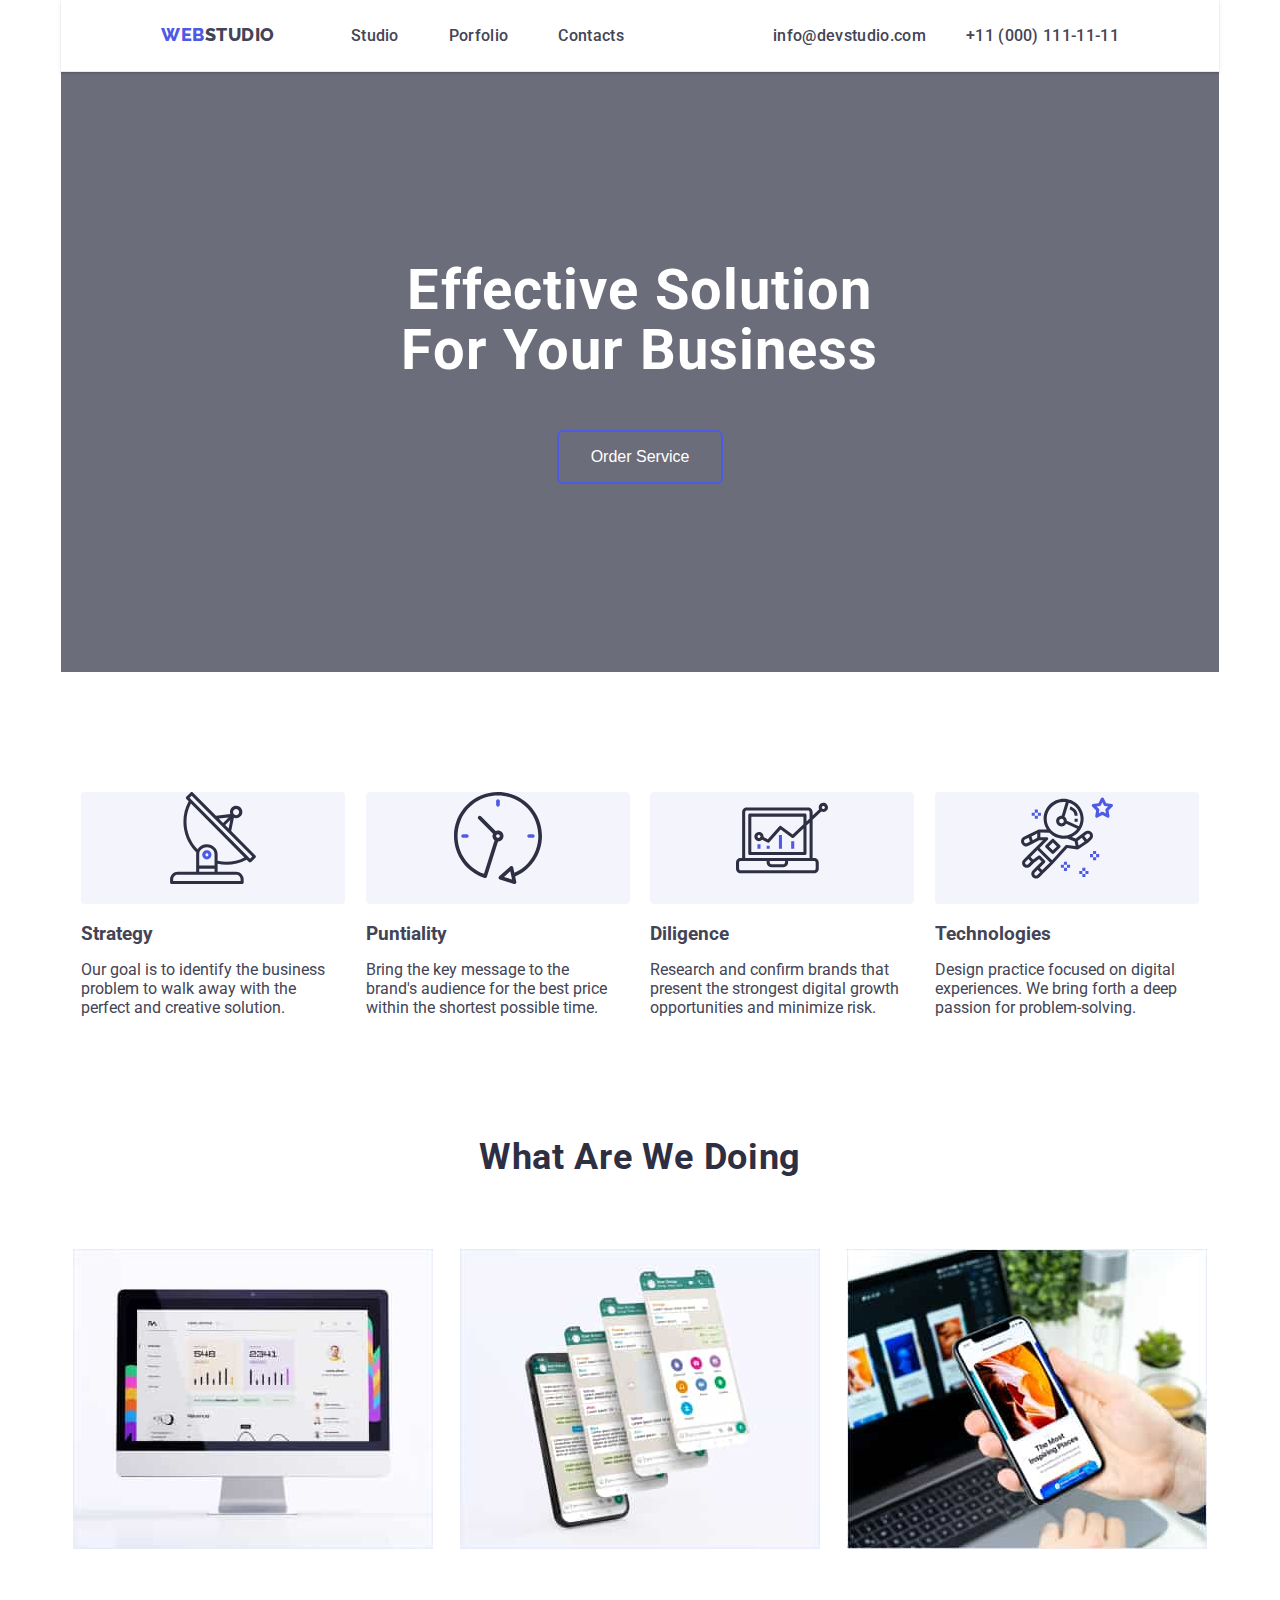
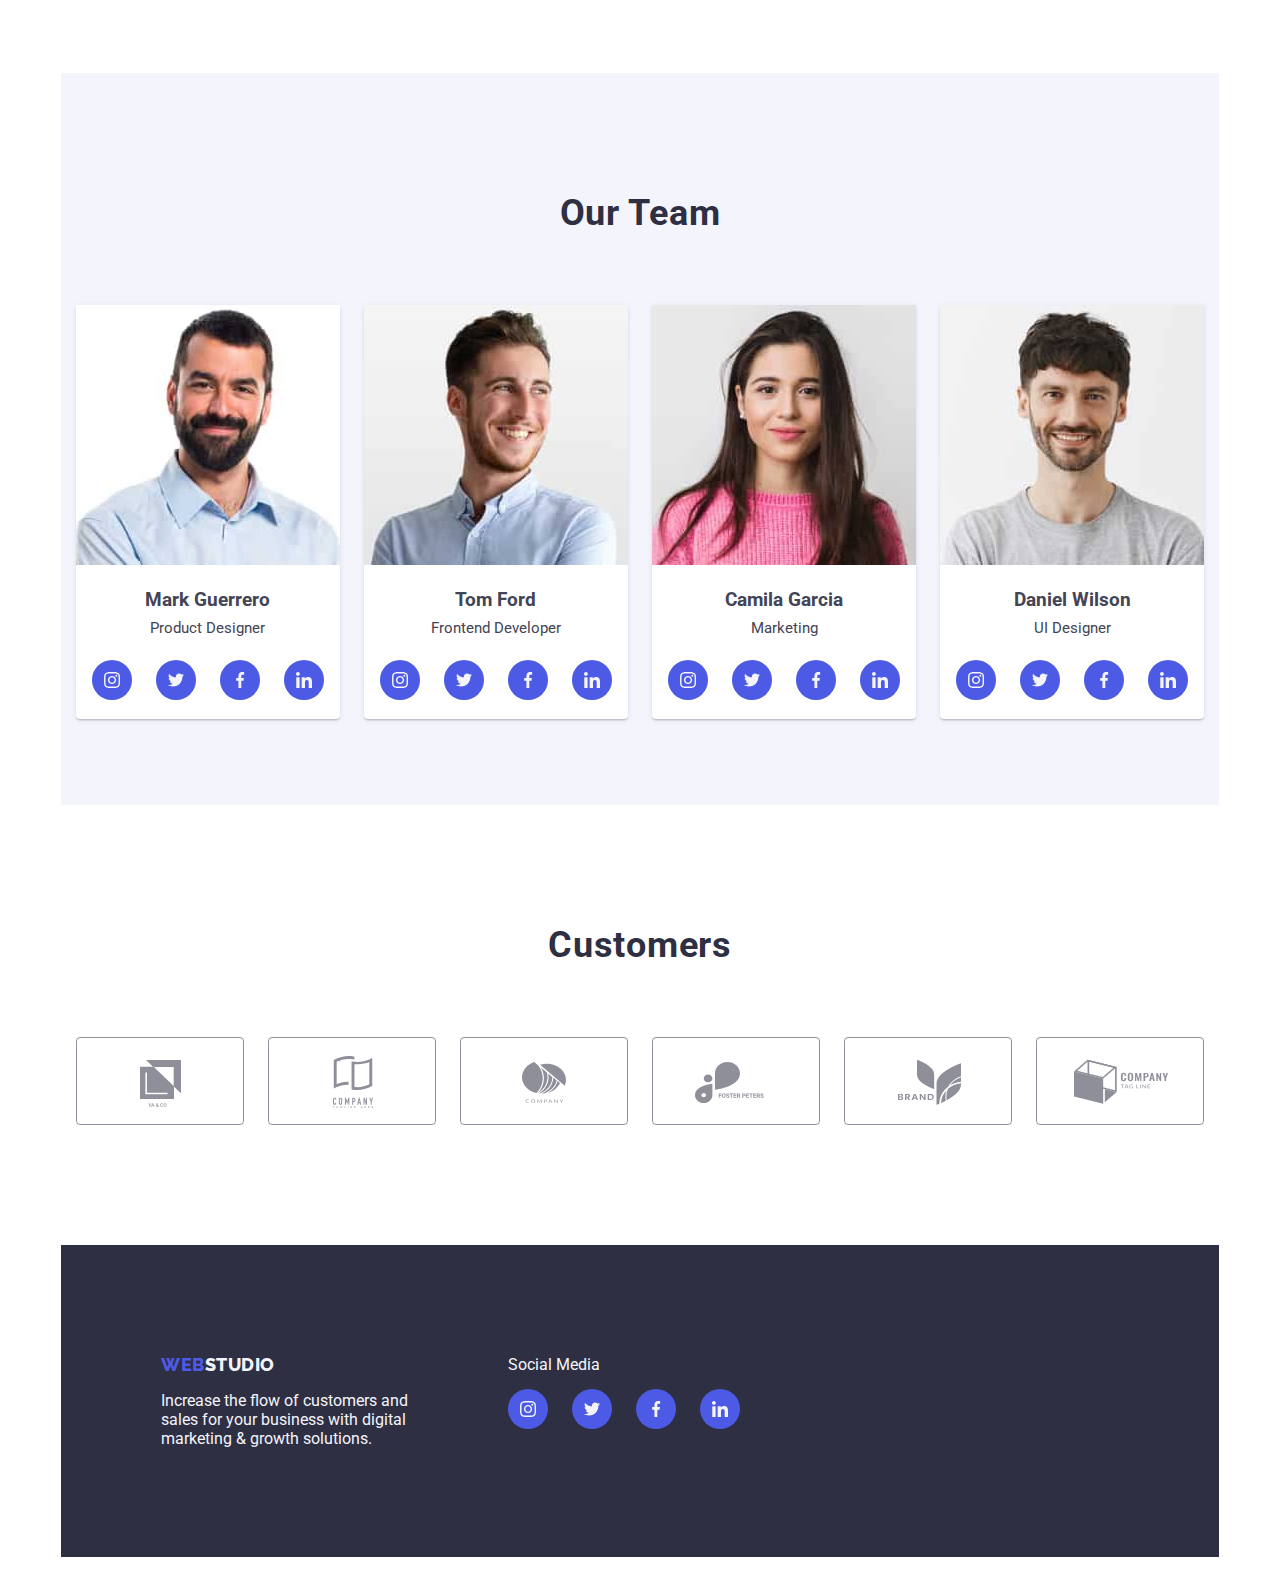
<file: index.html>
<!DOCTYPE html>
<html lang="en">
<head>
    <meta charset="UTF-8">
    <meta name="viewport" content="width=device-width, initial-scale=1.0">
    <title>Homework # 05</title>
    <link rel="preconnect" href="https://fonts.googleapis.com">
    <link rel="preconnect" href="https://fonts.gstatic.com" crossorigin>
    <link href="https://fonts.googleapis.com/css2?family=Raleway:wght@800&family=Roboto:wght@400;500;700;900&display=swap" rel="stylesheet">
    <link href="https://cdnjs.cloudflare.com/ajax/libs/modern-normalize/2.0.0/modern-normalize.min.css">
    <link rel="stylesheet" href="./css/styles.css" />  
</head>
<body>
    <header class="header container">
        <div class="navbar">
            <nav class="navigation">
                    <a class="header-logo logo" href="webstudio" ><span>WEB</span>STUDIO</a>
                <ul class="nav-link list">
                    <li class="nav-link list">
                        <a class="header-studio link" href="studio">Studio</a>
                    </li>
                    <li class="nav-link list">
                        <a class="header-portfolio link" href="./portfolio.html">Porfolio</a>
                    </li>
                    <li class="nav-link list">
                        <a class="header-contacts link" href="contacts">Contacts</a>
                    </li>
                </ul>
            </nav>
        </div>    
        <ul class="header-address list">
            <li class="header-contacts list"> 
                <a class="header-address email" href="mailto:info@devstudio.com">info@devstudio.com</a>
            </li>
            <li class="header-contacts list"> 
                <a class="header-address tel" href="tel:+11(000)111-11-11">+11 (000) 111-11-11</a>
            </li>
        </ul>
    </header>
    <main class="main container">
        <section class="hero container">
            <div class="background-image">
                <h1 class="hero-title">Effective Solution <br/> For Your Business</h1>
                <button class="hero-button button" type="button" data-modal-open><span></span>Order Service</button>
            </div>
       </section>
       <section class="benefits container">
           <ul class="benefits-list list">
                <li class="benefits-item">
                    <img class="benefits-icon" src="./svgimages/antenna 1.svg" alt="antennna"/>
                   <h3 class="benefits-item title-text list">Strategy</h3>
                   <p class="benefits-item text">Our goal is to identify the business<br/>problem to walk away with the<br/>perfect and creative solution.</p>
               </li>   
               <li class="benefits-item">
                    <img class="benefits-icon" src="./svgimages/clock 1.svg" alt="clock"/>
                   <h3 class="benefits-item title-text list">Puntiality</h3>
                   <p class="benefits-item text">Bring the key message to the<br/>brand's audience for the best price<br/>within the shortest possible time.</p>
               </li>
               <li class="benefits-item">
                    <img class="benefits-icon" src="./svgimages/diagram 1.svg" alt="diagram"/>
                   <h3 class="benefits-item title-text list">Diligence</h3>
                   <p class="benefits-item text list">Research and confirm brands that<br/>present the strongest digital growth<br/>opportunities and minimize risk.</p>
               </li>
               <li class="benefits-item">
                    <img class="benefits-icon" src="./svgimages/astronaut 1.svg" alt="astronaut"/>
                   <h3 class="benefits-item title-text list">Technologies</h3>
                   <p class="benefits-item text">Design practice focused on digital<br/>experiences. We bring forth a deep<br/>passion for problem-solving.</p>
               </li>
           </ul>
       </section>
        <section class="whatwedo container">
            <h2 class="whatwedo-title title">What Are We Doing</h2>
                <ul class="whatwedo-list list">
                    <li class="whatwedo-item list">
                        <img src="./ImagesSection1/Rectangle 71 (1).jpg" alt="pc monitor" width="360"/>
                    </li>
                    <li class="whatwedo-item list">
                        <img src="./ImagesSection1/img 2 (1).jpg" alt="CP messages" width="360">
                    </li>
                    <li class="whatwedo-item list">
                        <img src="./ImagesSection1/img 3 (1).jpg" alt="CP with hand" width="360"/>
                    </li>
                </ul>
        </section>
        <section class="ourteam container">
            <h2 class="ourteam-title title">Our Team</h2>
                <ul class="ourteam-list list">
                    <li class="ourteam-members list">
                        <img src="./ImagesSection1/img (1).jpg" alt="Mark Guerrero" width="264"/>
                        <div class="ourteam-name">                       
                            <h3 class="ourteam-name name">Mark Guerrero</h3>
                            <p>Product Designer</p>
                            <ul class="social-media-icons list">
                                <li class="social-icons list"> 
                                    <img src="./svgimages/Ellipse.svg" class="social-icon" alt="instagram"/>
                                </li>
                                <li class="social-icons list"> 
                                    <img src="./svgimages/Ellipse (1).svg" class="social-icon" alt="twitter"/>
                                </li>
                                <li class="social-icons list"> 
                                    <img src="./svgimages/Ellipse (2).svg" class="social-icon" alt="facebook">
                                </li>
                                <li class="social-icons list"> 
                                    <img src="./svgimages/Ellipse (3).svg" class="social-icon" alt="linkedin">
                                </li>
                            </ul>
                        </div>
                    </li>
                    <li class="ourteam-members list">
                        <img src="./ImagesSection1/img (4).jpg" alt="Tom Ford" width="264"/>
                        <div class="ourteam-name">  
                            <h3 class="ourteam-name name">Tom Ford</h3>
                            <p class="ourteam-text text">Frontend Developer</p>
                            <ul class="social-media-icons list">
                                <li class="social-icons list"> 
                                    <img src="./svgimages/Ellipse.svg" class="social-icon" alt="instagram"/>
                                </li>
                                <li class="social-icons list"> 
                                    <img src="./svgimages/Ellipse (1).svg" class="social-icon" alt="twitter"/>
                                </li>
                                <li class="social-icons list"> 
                                    <img src="./svgimages/Ellipse (2).svg" class="social-icon" alt="facebook">
                                </li>
                                <li class="social-icons list"> 
                                    <img src="./svgimages/Ellipse (3).svg" class="social-icon" alt="linkedin">
                                </li>
                            </ul>
                        </div> 
                    </li>
                    <li class="ourteam-members list">
                        <img src="./ImagesSection1/img (2) (1).jpg" alt="Camila Garcia" width="264"/>
                        <div class="ourteam-name">  
                            <h3 class="ourteam-name name">Camila Garcia</h3>
                            <p class="ourteam-text text">Marketing</p>
                            <ul class="social-media-icons list">
                                <li class="social-icons list"> 
                                    <img src="./svgimages/Ellipse.svg" class="social-icon" alt="instagram"/>
                                </li>
                                <li class="social-icons list"> 
                                    <img src="./svgimages/Ellipse (1).svg" class="social-icon" alt="twitter"/>
                                </li>
                                <li class="social-icons list"> 
                                    <img src="./svgimages/Ellipse (2).svg" class="social-icon" alt="facebook"></li>
                                <li class="social-icons list"> 
                                    <img src="./svgimages/Ellipse (3).svg" class="social-icon" alt="linkedin">
                                </li>
                            </ul>
                        </div> 
                    </li>
                    <li class="ourteam-members list">
                        <img src="./ImagesSection1/img (3) (1).jpg" alt="Daniel Wilson" width="264"/>
                        <div class="ourteam-name">  
                            <h3 class="ourteam-name name">Daniel Wilson</h3>
                            <p class="ourteam-text text">UI Designer</p>
                            <ul class="social-media-icons list">
                                <li class="social-icons list"> 
                                    <img src="./svgimages/Ellipse.svg" class="social-icon" alt="instagram"/>
                                </li>
                                <li class="social-icons list"> 
                                    <img src="./svgimages/Ellipse (1).svg" class="social-icon" alt="twitter"/>
                                </li>
                                <li class="social-icons list"> 
                                    <img src="./svgimages/Ellipse (2).svg" class="social-icon" alt="facebook">
                                </li>
                                <li class="social-icons list"> 
                                    <img src="./svgimages/Ellipse (3).svg" class="social-icon" alt="linkedin">
                                </li>
                            </ul>
                        </div> 
                    </li>
                </ul>
        </section>
        <section class="customer-section container">
            <h2>Customers</h2>
            <ul class="customers-icon list"> 
                <li class="customers-icon list">
                    <img src="./svgimages/Client 1.svg" class="customers" alt="Client 1"/>
                </li>
                <li class="customers-icon list">  
                    <img src="./svgimages/Client 2.svg" class="customers"  alt="Client 2"/>
                </li>
                <li class="customers-icon list">
                    <img src="./svgimages/Client 3.svg" class="customers"  alt="Client 3"/>
                </li>
                <li class="customers-icon list">
                    <img src="./svgimages/Client 4.svg" class="customers"  alt="Client 4"/>
                </li>
                <li class="customers-icon list"> 
                    <img src="./svgimages/Client 5.svg" class="customers"  alt="Client 5">
                </li>
                <li class="customers-icon list">
                    <img src="./svgimages/Client 6.svg" class="customers"  alt="Client 6">
                </li>
            </ul>
        </section>
    </main>   
    <footer class="footer container">
        <div class="footer-content">
            <div class="footer-logo">
                <div class="footer-webstudio">
                    <a href="webstudio" class="footer-webstudio logo"> WEB<span>STUDIO</span></a>
                </div>
                <p class="footer-text text">Increase the flow of customers and <br/> sales for your business with digital <br/> marketing & growth solutions.</p>
            </div>
            <div>
                <p class="social-footer">Social Media</p>
                <ul class="social-media-icons list">
                    <li class="social-icons list">
                        <img src="./svgimages/Ellipse.svg" class="social-icon" alt="instagram"/>
                    </li>
                    <li class="social-icons list"> 
                        <img src="./svgimages/Ellipse (1).svg" class="social-icon" alt="twitter"/>
                    </li>
                    <li class="social-icons list"> 
                        <img src="./svgimages/Ellipse (2).svg" class="social-icon" alt="facebook">
                    </li>
                    <li class="social-icons list"> 
                        <img src="./svgimages/Ellipse (3).svg" class="social-icon" alt="linkedin">
                    </li>
                </ul>
            </div>
        </div>
    </footer>
    <div class="modal is-hidden" data-modal>
        <div class="modal-content">
            <div class="close-modal-button">
                <img src="./svgimages/modalsicon/close.svg" class="close-button" alt="close-modal-icon" data-modal-close/>
            </div>
        </div>
    </div>
    <script src="./modal.js"></script>
</body>
</html>
</file>
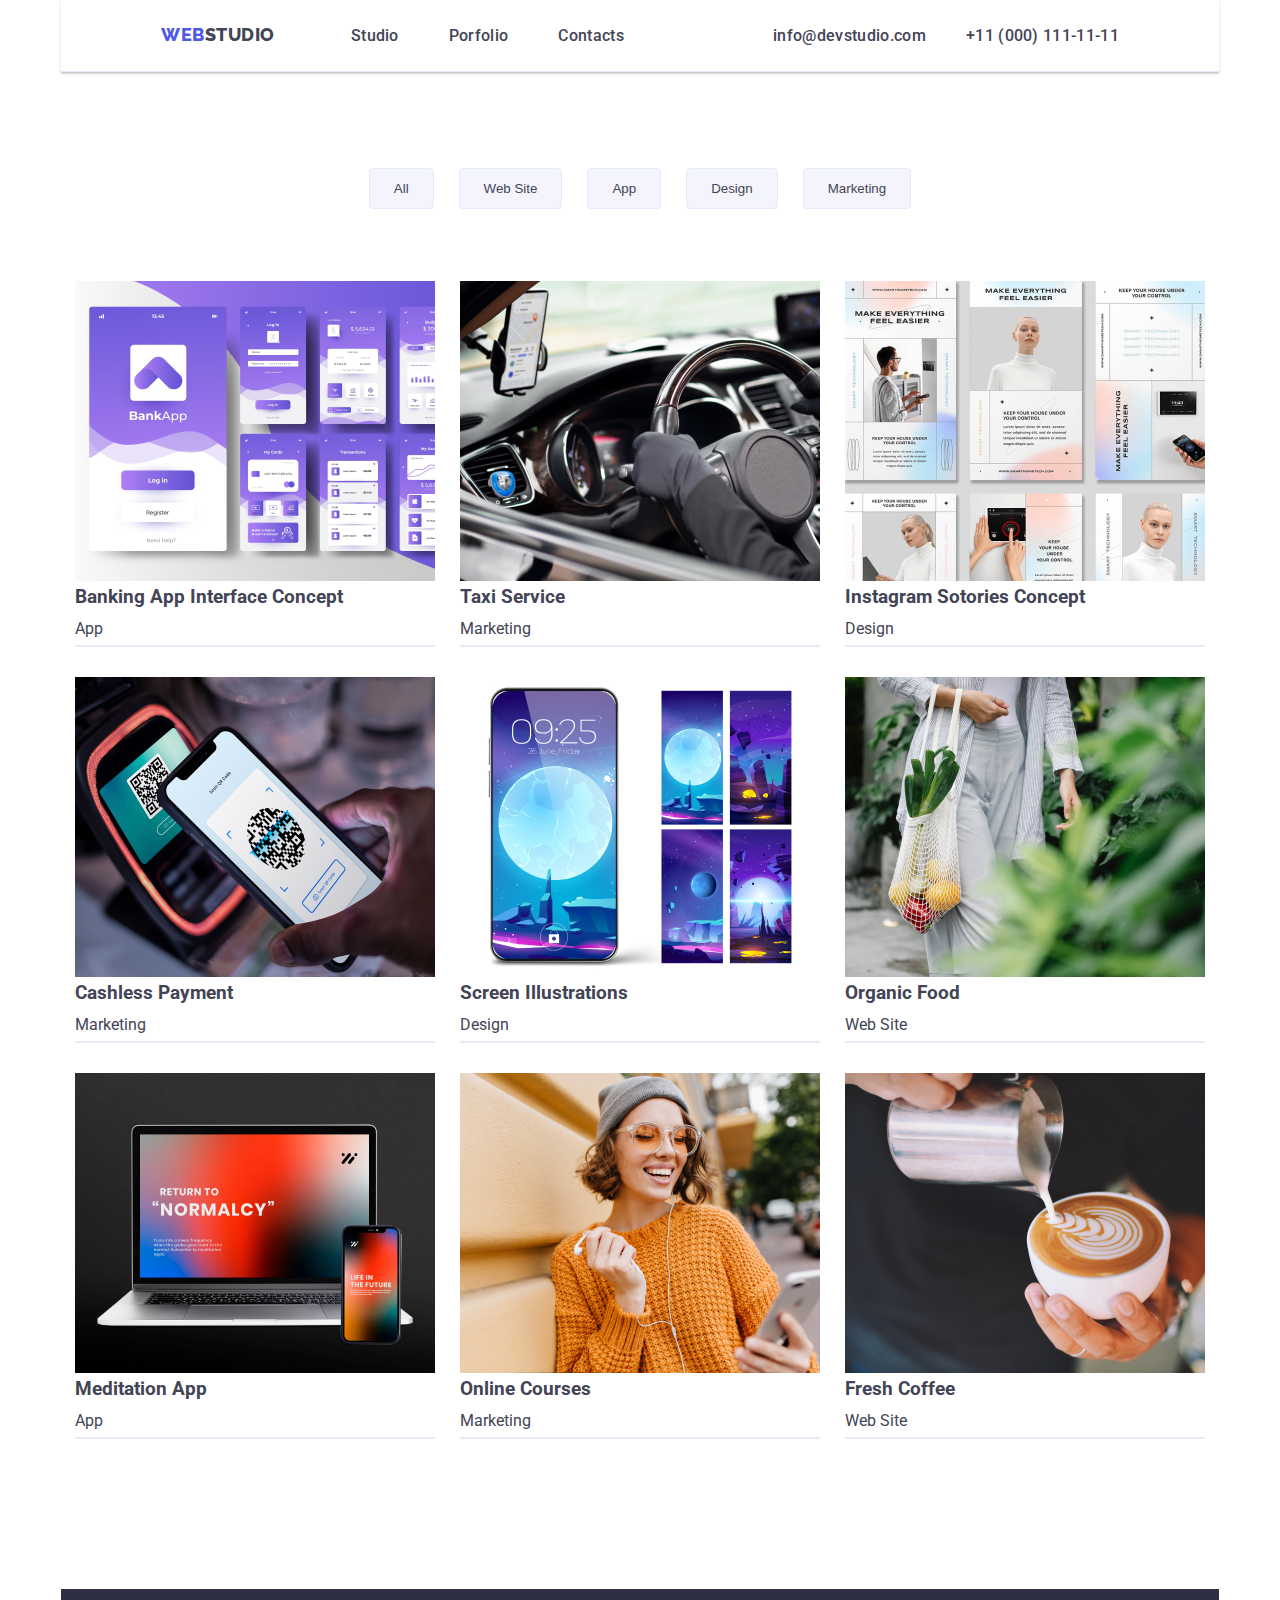
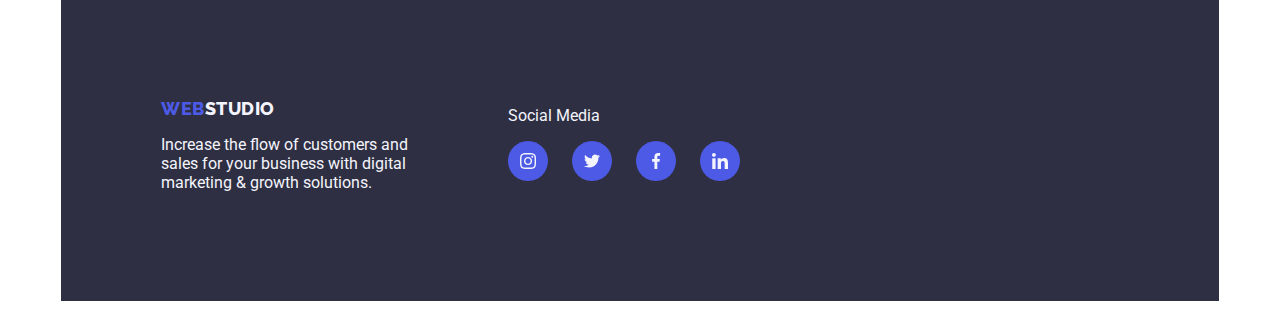
<file: portfolio.html>
<!DOCTYPE html>
<html lang="en">
<head>
    <meta charset="UTF-8">
    <meta name="viewport" content="width=device-width, initial-scale=1.0">
    <title>Portfolio</title>
    <link rel="preconnect" href="https://fonts.googleapis.com">
    <link rel="preconnect" href="https://fonts.gstatic.com" crossorigin="">
    <link href="https://fonts.googleapis.com/css2?family=Raleway:wght@800&amp;family=Roboto:wght@400;500;700&amp;display=swap" rel="stylesheet">
    <link rel="stylesheet" href="./css/styles2.css">
</head>
<body>
    <header class="header container">
        <div class="navbar">
            <nav class="navigation">
                    <a class="header-logo logo" href="#" ><span>WEB</span>STUDIO</a>
                <ul class="nav-link list">
                    <li class="nav-link list">
                        <a class="header-studio link" href="./index.html">Studio</a>
                    </li>
                    <li class="nav-link list">
                        <a class="header-portfolio link" href="portfolio">Porfolio</a>
                    </li>
                    <li class="nav-link list">
                        <a class="header-contacts link" href="contacts">Contacts</a>
                    </li>
                </ul>
            </nav>
        </div>    
        <ul class="header-address list">
            <li class="header-contacts list"> 
                <a class="header-address email" href="mailto:info@devstudio.com">info@devstudio.com</a>
            </li>
            <li class="header-contacts list"> 
                <a class="header-address tel" href="tel:+11(000)111-11-11">+11 (000) 111-11-11</a>
            </li>
        </ul>
    </header>
    <main>
        <div class="button container">
            <button type="button" class="all-button">All</button>
            <button type="button" class="website btn">Web Site</button>
            <button type="button" class="app btn">App</button>
            <button type="button" class="design btn">Design</button>
            <button type="button" class="marketing btn">Marketing</button>
        </div>
        <section class="services container">
            <ul class="row1 list">
                <li class="banking row-list list">
                    <div class="portfolioimages">
                        <img class="img" src="./portfolioimages/img 1.jpg" alt="banking app" width="360"/>
                        <div class="overlay">
                            <p>14 Stylish and User-Friendly App Design Concepts · Task Manager App · Calorie Tracker App · Exotic Fruit Ecommerce App · Cloud Storage App</p>
                        </div>
                    </div>
                    <div class="card-text">
                        <h3>Banking App Interface Concept</h3>
                        <p>App</p>     
                    </div>             
                 </li>
                <li class="cashless row-list list">
                    <div class="portfolioimages">
                        <img class="img" src="./portfolioimages/img 2.jpg" alt="cashless payment" width="360"/>
                        <div class="overlay">
                            <p>14 Stylish and User-Friendly App Design Concepts · Task Manager App · Calorie Tracker App · Exotic Fruit Ecommerce App · Cloud Storage App</p>
                        </div>
                    </div>
                    <div class="card-text">
                    <h3>Cashless Payment</h3>
                    <p>Marketing</p>
                </div>
                </li>
                <li class="meditation row-list list">
                    <div class="portfolioimages">
                        <img class="img" src="./portfolioimages/img (3).jpg" alt="meditation app" width="360"/>
                        <div class="overlay">
                            <p>14 Stylish and User-Friendly App Design Concepts · Task Manager App · Calorie Tracker App · Exotic Fruit Ecommerce App · Cloud Storage App</p>
                        </div>
                    </div>
                    <div class="card-text">
                        <h3>Meditation App</h3>
                        <p>App</p>
                    </div>
                </li>
            </ul>
            <ul class="row2 list">
                <li class="taxi row-list list">
                    <div class="portfolioimages">
                        <img class="img" src="./portfolioimages/img (4).jpg" alt="taxi service" width="360"/>
                        <div class="overlay">
                            <p>14 Stylish and User-Friendly App Design Concepts · Task Manager App · Calorie Tracker App · Exotic Fruit Ecommerce App · Cloud Storage App</p>
                        </div>
                    </div>
                    <div class="card-text">
                        <h3>Taxi Service</h3>
                        <p>Marketing</p>
                    </div>
                </li>
                <li class="screen row-list list">
                    <div class="portfolioimages">
                        <img class="img" src="./portfolioimages/img (5).jpg" alt="screen illustration" width="360"/>
                        <div class="overlay">
                            <p>14 Stylish and User-Friendly App Design Concepts · Task Manager App · Calorie Tracker App · Exotic Fruit Ecommerce App · Cloud Storage App</p>
                        </div>
                    </div>
                    <div class="card-text">
                        <h3>Screen Illustrations</h3>
                        <p>Design</p>
                    </div>
                </li>
                <li class="online row-list list">
                    <div class="portfolioimages">
                        <img class="img" src="./portfolioimages/img (6).jpg" alt="online Courses" width="360"/>
                        <div class="overlay">
                            <p>14 Stylish and User-Friendly App Design Concepts · Task Manager App · Calorie Tracker App · Exotic Fruit Ecommerce App · Cloud Storage App</p>
                        </div>
                    </div>
                    <div class="card-text">
                        <h3>Online Courses</h3>
                        <p>Marketing</p>
                    </div>
                </li>
            </ul>
                </div>
            <ul class="row3 list">
                <li class="instagram row-list list">
                    <div class="portfolioimages">
                        <img class="img" src="./portfolioimages/img (7).jpg" alt="instagram stories" width="360"/>
                        <div class="overlay">
                            <p>14 Stylish and User-Friendly App Design Concepts · Task Manager App · Calorie Tracker App · Exotic Fruit Ecommerce App · Cloud Storage App</p>
                        </div>
                    </div>
                    <div class="card-text">
                        <h3>Instagram Sotories Concept</h3>
                        <p>Design</p>
                    </div>
                </li>
                <li class="organic row-list list">
                    <div class="portfolioimages">
                        <img class="img" src="./portfolioimages/img (8).jpg" alt="organic food" width="360"/>
                        <div class="overlay">
                            <p>14 Stylish and User-Friendly App Design Concepts · Task Manager App · Calorie Tracker App · Exotic Fruit Ecommerce App · Cloud Storage App</p>
                        </div>
                    </div>
                    <div class="card-text">
                        <h3>Organic Food</h3>
                        <p>Web Site</p>
                    </div>
                </li>
                <li class="coffee row-list list">
                    <div class="portfolioimages">
                        <img class="img" src="./portfolioimages/img (9).jpg" alt="fresh coffee" width="360"/>
                        <div class="overlay">
                            <p>14 Stylish and User-Friendly App Design Concepts · Task Manager App · Calorie Tracker App · Exotic Fruit Ecommerce App · Cloud Storage App</p>
                        </div>
                    </div>
                    <div class="card-text">
                        <h3>Fresh Coffee</h3>
                        <p>Web Site</p>
                    </div>
                </li>
            </ul>
        </section>
    </main>
    <footer class="footer container">
        <div class="footer-content">
            <div class="footer-logo ">
                <div class="footer-webstudio pad">
                    <a href="webstudio" class="footer-webstudio logo"> WEB<span>STUDIO</span></a>
                </div>
                <p class="footer-text">Increase the flow of customers and <br/> sales for your business with digital <br/> marketing & growth solutions.</p>
            </div>
            <div class="footer-icon">
                <p class="social-footer pad">Social Media</p>
                <ul class="social-media-icons list">
                    <li class="social-icons list"> 
                        <img src="./svgimages/Ellipse.svg" class="social-icon" alt="instagram"/>
                    </li>
                    <li class="social-icons list"> 
                        <img src="./svgimages/Ellipse (1).svg" class="social-icon" alt="twitter"/>
                    </li>
                    <li class="social-icons list"> 
                        <img src="./svgimages/Ellipse (2).svg" class="social-icon" alt="facebook">
                    </li>
                    <li class="social-icons list">
                        <img src="./svgimages/Ellipse (3).svg" class="social-icon" alt="linkedin">
                    </li>
                </ul>
            </div>
    </footer>
</body>
</html>
</file>
<file: css/styles.css>
:root {
    --IRIS: #4D5AE5;
    --NAVY-BLUE: #2E2F42;
    --CLOUD: #F4F4FD;
    --SLATE: #434455;
    --CORNFLOWER: #E7E8FC;
    --WHITE: #FFF;
}
* {
    margin: 0;
    padding: 0;
    text-decoration: none;
    color: var(--SLATE);
    box-sizing: border-box;
}
body {
    font-family: 'Roboto', sans-serif;
}
.container {
    max-width: 1158px;
    margin: auto;
}
.list {
    list-style: none;
}

.logo {
    font-family: Raleway;
    font-size: 18px;
    font-weight: 800;
    line-height: 21px; 
    letter-spacing: 0.54px;
    text-transform: uppercase;
}
.logo span {
    color: var(--IRIS);
}
.header {
    display: flex;
    align-items: center;
    border-bottom: 1px solid var(--CORNFLOWER, #E7E9FC);
    background: var(--WHITE, #FFF);
    height: 72px;
    padding: 0px 100px;
    justify-content:space-between;
    box-shadow: 0px 1px 6px 0px rgba(46, 47, 66, 0.08), 
                0px 1px 1px 0px rgba(46, 47, 66, 0.16), 
                0px 2px 1px 0px rgba(46, 47, 66, 0.08);
}
.navigation { 
    display: flex;
} 
.header-logo {
    margin-right: 76px;
}
.nav-link {
    font-size: 16px;
    font-weight: 500;
    line-height: 24px;
    letter-spacing: 0.32px;
    display: flex;
    gap: 50px;
    position: relative;
}
.header-address {
    font-size: 16px;
    font-weight: 500;
    line-height: 24px;
    letter-spacing: 0.32px;
    gap: 40px;
    display: flex;
    position: relative;
}
.navigation ul li::after {
    content: "";
    height: 3px;
    width: 0;
    background-color: var(--IRIS);
    position: absolute;
    bottom: -10px;
    transition: 0.5s;
}
.header-address li a::after {
    content: "";
    height: 3px;
    width: 0;
    background-color: var(--IRIS);
    position: absolute;
    bottom: -10px;
    transition: 0.5s;
}
.navigation ul li:hover::after {
    width: 100%;
}
.header-address li a:hover::after {
    width: 100%;
}
.hero {
    height: 600px;
    background-image: url(https://logarithms17.github.io/goit-markup-hw-06/css/people-office.png);
    background-repeat: no-repeat; 
    text-align: center;
    margin-bottom: 120px;
}
.background-image {
    background-color: rgba(46, 47, 66, 0.7);
    height: inherit;
}
h1 {
    padding-top: 188px;
}
.hero-title {
    color: var(--WHITE);
    font-size: 56px;
    font-weight: 900px;
    line-height: 60px;
    letter-spacing: 1.12px;
    margin-bottom: 50px;
}
.hero-button {
    background: transparent;
    color: var(--WHITE);
    border: 2px solid #4D5AE5;
    box-shadow: 0px 4px 4px 0px rgba (0, 0, 0, 0..15);
    margin-bottom: 188px;
    padding: 16px 32px;
    font-size: 16px;
    border-radius: 6px;
    cursor: pointer;
}
.button:hover {
    background: #4D5AE5;
}
.benefits ul {
    margin: 0px;
    display: flex;
    justify-content: space-between;
    margin-bottom: 0px;
    padding: 0px 20px;
    gap: 20px;
}

.benefits-icon {
    width: 264px;
    height: 112px;
    border-radius: 4px;
    background: var(--CLOUD, #F4F4FD);
    padding-bottom: 20px;
    transition: .3s ease;
}
.benefits-icon:hover {
    transform: scale(1.2);
}

.benefits-item h3 {
    padding: 15px 0px;
}
.whatwedo-title {
    text-align: center;
    padding: 120px 0px 72px;
    color: var(--NAVY-BLUE, #2E2F42);
    text-align: center;
    font-size: 36px;
    font-weight: 700;
    line-height: 40px; 
    letter-spacing: 0.72px;
    text-transform: capitalize;
}

.whatwedo-list {
    display: flex;
    align-items: center;
    gap: 24px;
    margin-bottom: 120px;
    justify-content: space-around;
    padding: 0px 10px;
}
.ourteam {
    background-color: var(--CLOUD);
    height: 732px;
}
.ourteam-title {
    text-align: center;
    padding: 120px 0px 72px;
    color: var(--NAVY-BLUE, #2E2F42);
    text-align: center;
    font-size: 36px;
    font-weight: 700;
    line-height: 40px; 
    letter-spacing: 0.72px;
    text-transform: capitalize;
}
.ourteam-list {
    display: flex;
    align-items: center;
    margin-bottom: 120px;
    gap: 15px; 
    justify-content: space-around;
    padding: 0px 10px;

}
.ourteam-members {
    border-radius: 0px 0px 4px 4px;
    background: var(--WHITE, #FFF);
    box-shadow: 0px 2px 1px 0px rgba(46, 47, 66, 0.08),
                0px 1px 1px 0px rgba(46, 47, 66, 0.16), 
                0px 1px 6px 0px rgba(46, 47, 66, 0.08);
}
.ourteam-name {
    gap: 8px;
    text-align: center;
    padding-top: 10px;
    
}
.ourteam-list p {
    font-size: 15px;
    padding: 8px 0px;
}
.social-media-icons {
    display: flex;
    align-items: center;
    justify-content: center;
    padding: 15px 0px;
    gap: 24px;
    cursor: pointer;
}
.social-icons{
    transition: 0.3s ease;
}

.social-icons:hover {
    transform: scale(0.8);
}
.customer-section {
    margin: 120px 0;
}
section h2 {
    padding-bottom: 72px;
    color: var(--NAVY-BLUE, #2E2F42);
    text-align: center;
    font-size: 36px;
    font-weight: 700;
    line-height: 40px; 
    letter-spacing: 0.72px;
    text-transform: capitalize;
}
.customers-icon {
    display: flex;
    align-items: center;
    justify-content: center;
    gap: 24px;
    transition: .3s ease;
}
.customers-icon:hover{
    transform: scale(1.2);
}
.footer {
    background-color: var(--NAVY-BLUE);
    height: 312px;
    display: flex;
    padding-left: 100px;
    margin-bottom: 20px;
}
.footer-content {
    display: flex;
    align-items: center;
    gap: 100px;
}
.footer-webstudio {
    color: var(--IRIS);
    padding-bottom: 16px;
}

.footer span {
    color: var(--CLOUD);
}

.footer p {
    color: var(--CLOUD);
}
.modal {
    position: absolute;
    top: 0;
    bottom: 0;
    background: rgba(61, 61, 87, 0.4);
    width: 100%;
    height: 370%;
    display: flex;
    justify-content: center;
}
.modal-content {
    width: 408px;
    height: 584px;
    flex-shrink: 0;
    background-color: white;
    margin-top: 80px;
    position: fixed;
}
.close-button {
    position: absolute;
    top: 24px;
    left: 360px;
    cursor: pointer;
}  
.is-hidden {
    display: none;
}
</file>
<file: css/styles2.css>
:root {
    --IRIS: #4D5AE5;
    --NAVY-BLUE: #2E2F42;
    --CLOUD: #F4F4FD;
    --SLATE: #434455;
    --CORNFLOWER: #E7E8FC;
    --WHITE: #FFF;
}
* {
    margin: 0;
    padding: 0;
    text-decoration: none;
    color: var(--SLATE);
    box-sizing: border-box;
}
body {
    font-family: 'Roboto', sans-serif;
}
.container {
    max-width: 1158px;
    margin: auto;
}
.list {
    list-style: none;
}
.logo {
    font-family: Raleway;
    font-size: 18px;
    font-weight: 800;
    line-height: 21px; 
    letter-spacing: 0.54px;
    text-transform: uppercase;
}
.logo span {
    color: var(--IRIS);
}
.header {
    display: flex;
    align-items: center;
    border-bottom: 1px solid var(--CORNFLOWER, #E7E9FC);
    background: var(--WHITE, #FFF);
    height: 72px;
    padding: 0px 100px;
    justify-content:space-between;
    box-shadow: 0px 1px 6px 0px rgba(46, 47, 66, 0.08), 
                0px 1px 1px 0px rgba(46, 47, 66, 0.16), 
                0px 2px 1px 0px rgba(46, 47, 66, 0.08);
}
.navigation { 
    display: flex;
} 
.header-logo {
    margin-right: 76px;
}
.nav-link {
    font-size: 16px;
    font-weight: 500;
    line-height: 24px;
    letter-spacing: 0.32px;
    display: flex;
    gap: 50px;
    position: relative;
}
.header-address {
    font-size: 16px;
    font-weight: 500;
    line-height: 24px;
    letter-spacing: 0.32px;
    gap: 40px;
    display: flex;
    position: relative;
}

.navigation ul li::after {
    content: "";
    height: 3px;
    width: 0;
    background-color: var(--IRIS);
    position: absolute;
    bottom: -10px;
    transition: 0.5s;
}
.header-address li a::after {
    content: "";
    height: 3px;
    width: 0;
    background-color: var(--IRIS);
    position: absolute;
    bottom: -10px;
    transition: 0.5s;
}

.navigation ul li:hover::after {
    width: 100%;
}
.header-address li a:hover::after {
    width: 100%;
}
.button {
    display: flex;
    justify-content: center;
    align-items: center;
    gap: 25px;
    border-radius: 4px;
    margin-top: 96px;
    margin-bottom: 72px;
}
button {
    padding: 12px 24px;
    border-radius: 4px;
    border: 1px solid var(--CORNFLOWER, #E7E9FC);
    background: var(--CLOUD, #F4F4FD);
    transition: 0.3s;
    cursor: pointer;
}
button:hover {
    border-radius: 4px;
    border: none;
    background: var(--IRIS);
    box-shadow: 0px 2px 2px 0px rgba(0, 0, 0, 0.12), 
                0px 2px 1px 0px rgba(0, 0, 0, 0.08), 
                0px 3px 1px 0px rgba(0, 0, 0, 0.10);
}
.services {
    display: flex;
    justify-content: center;
    align-items: center;
    margin-bottom: 120px;
    gap: 25px;
    position: relative
}
.row-list {
    border-bottom: 2px solid var(--CORNFLOWER, #E7E9FC);
    background: var(--WHITE, #FFF);
    line-height: 32px;
    margin-bottom: 30px;
    cursor: pointer;
}
.portfolioimages {
    width: 360px;
    height: 300px;
    overflow: hidden;
    position: relative;
}
.overlay {
    position: absolute;
    top: 0;
    left: 0;
    width: 100%;
    height: 100%;
    background-color: #7e86b4;
    transform: translatey(100%);
    transition: transform 250ms ease-in-out;
}
.row-list:hover .overlay {
    transform: translatey(0);
}
.overlay p {
    color: #fff;
    padding: 40px 32px;
    margin: 0;
    font-size: 16px;
    font-weight: 400;
    line-height: 24px;
    letter-spacing: 0.32px;
}
.footer {
    background-color: var(--NAVY-BLUE);
    height: 312px;
    display: flex;
    padding-left: 100px;
    margin-bottom: 30px;
}
.footer-content {
    display: flex;
    align-items: center;
    gap: 100px;
}
.footer-webstudio {
    color: var(--IRIS);
}
.footer span {
    color: var(--CLOUD);
}
.footer p {
    color: var(--CLOUD);
}
.social-media-icons {
    display: flex;
    align-items: center;
    gap: 24px;
    cursor: pointer;
}
.social-icons {
    transition: 0.3s ease;
}
.social-icons:hover {
    transform: scale(0.8);
}
.pad {
    padding-bottom: 16px;
}
</file>
